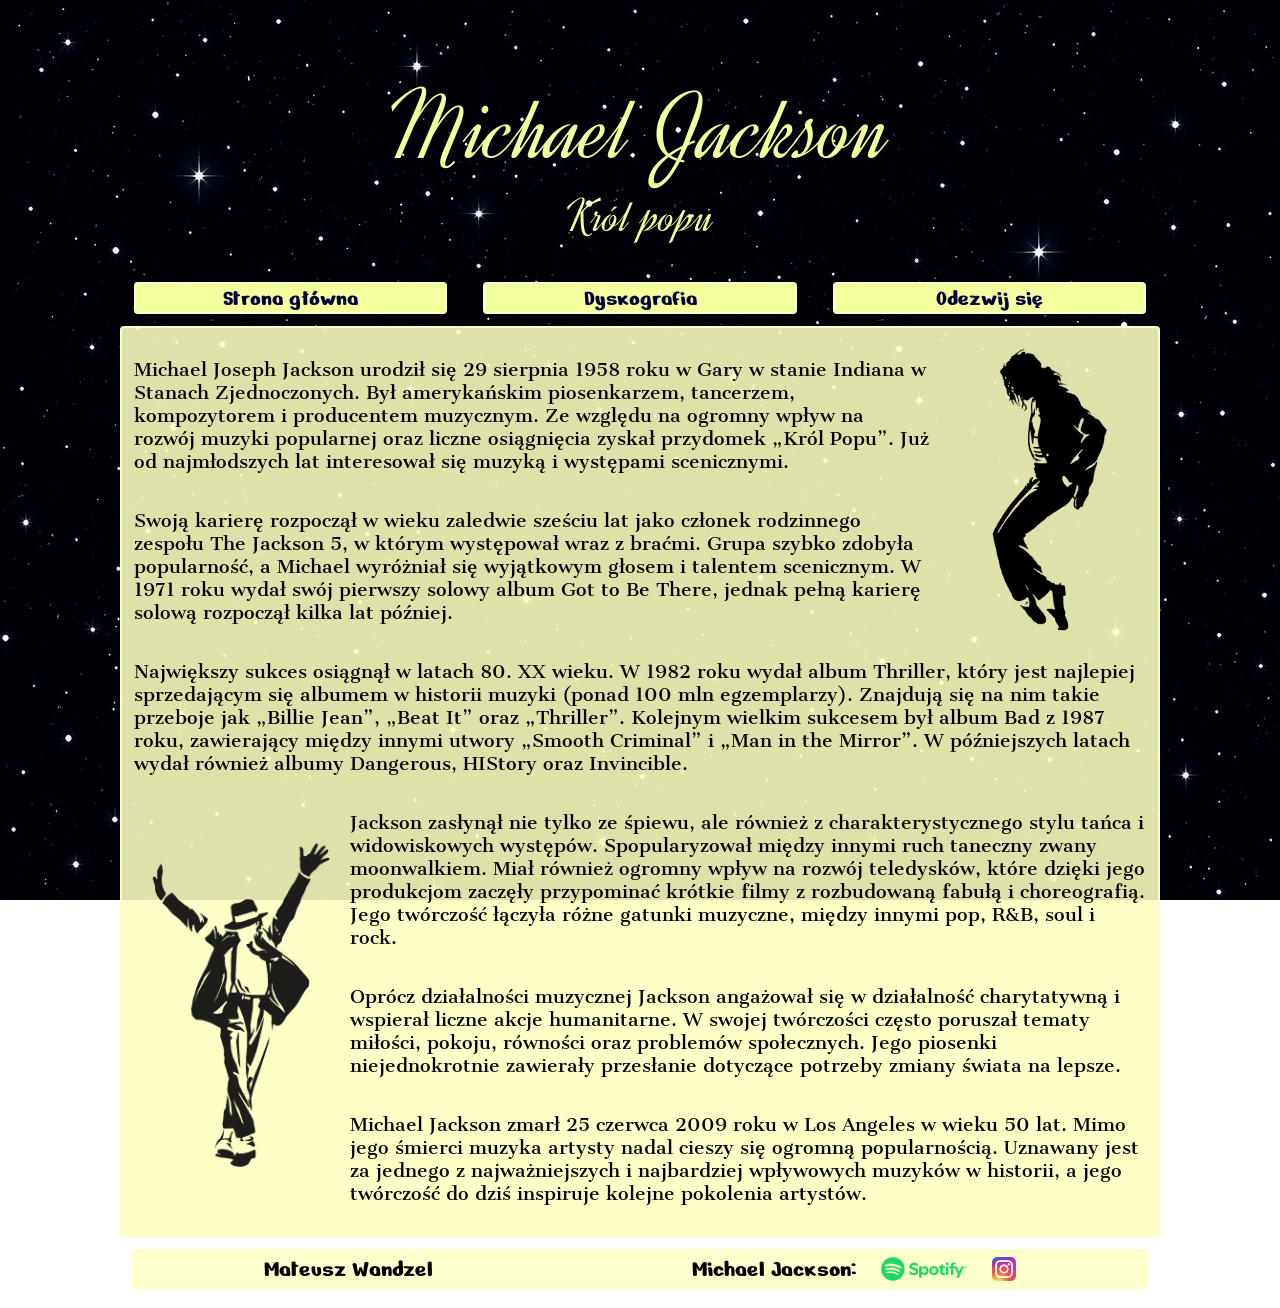
<file: index.html>
<!doctype html>
<html lang="pl">
  <head>
    <meta charset="UTF-8" />
    <meta name="viewport" content="width=device-width, initial-scale=1.0" />
    <title>Michael Jackson</title>
    <link rel="stylesheet" href="style.css" />
  </head>
  <body>
    <header>
      <div class="tytuł_układ">
        <h1>Michael Jackson</h1>
        <h4>Król popu</h4>
      </div>
    </header>
    <nav>
      <a href="index.html">Strona główna</a>
      <a href="dyskografia.html">Dyskografia</a>
      <a href="resp.html">Odezwij się</a>
    </nav>
    <div class="main-container">
      <div class="z-obrazkiem">
        <div class="akapity">
          <p>
            Michael Joseph Jackson urodził się 29 sierpnia 1958 roku w Gary w
            stanie Indiana w Stanach Zjednoczonych. Był amerykańskim
            piosenkarzem, tancerzem, kompozytorem i producentem muzycznym. Ze
            względu na ogromny wpływ na rozwój muzyki popularnej oraz liczne
            osiągnięcia zyskał przydomek „Król Popu”. Już od najmłodszych lat
            interesował się muzyką i występami scenicznymi.
          </p>
          <p>
            Swoją karierę rozpoczął w wieku zaledwie sześciu lat jako członek
            rodzinnego zespołu The Jackson 5, w którym występował wraz z braćmi.
            Grupa szybko zdobyła popularność, a Michael wyróżniał się wyjątkowym
            głosem i talentem scenicznym. W 1971 roku wydał swój pierwszy solowy
            album Got to Be There, jednak pełną karierę solową rozpoczął kilka
            lat później.
          </p>
        </div>
        <div class="obraz-tekst"><img src="albumy/toestand.png" /></div>
      </div>
      <p>
        Największy sukces osiągnął w latach 80. XX wieku. W 1982 roku wydał
        album Thriller, który jest najlepiej sprzedającym się albumem w historii
        muzyki (ponad 100 mln egzemplarzy). Znajdują się na nim takie przeboje
        jak „Billie Jean”, „Beat It” oraz „Thriller”. Kolejnym wielkim sukcesem
        był album Bad z 1987 roku, zawierający między innymi utwory „Smooth
        Criminal” i „Man in the Mirror”. W późniejszych latach wydał również
        albumy Dangerous, HIStory oraz Invincible.
      </p>
      <div class="z-obrazkiem">
        <div class="obraz-tekst"><img src="albumy/handsup.png" /></div>
        <div class="akapity">
          <p>
            Jackson zasłynął nie tylko ze śpiewu, ale również z
            charakterystycznego stylu tańca i widowiskowych występów.
            Spopularyzował między innymi ruch taneczny zwany moonwalkiem. Miał
            również ogromny wpływ na rozwój teledysków, które dzięki jego
            produkcjom zaczęły przypominać krótkie filmy z rozbudowaną fabułą i
            choreografią. Jego twórczość łączyła różne gatunki muzyczne, między
            innymi pop, R&B, soul i rock.
          </p>
          <p>
            Oprócz działalności muzycznej Jackson angażował się w działalność
            charytatywną i wspierał liczne akcje humanitarne. W swojej
            twórczości często poruszał tematy miłości, pokoju, równości oraz
            problemów społecznych. Jego piosenki niejednokrotnie zawierały
            przesłanie dotyczące potrzeby zmiany świata na lepsze.
          </p>
          <p>
            Michael Jackson zmarł 25 czerwca 2009 roku w Los Angeles w wieku 50
            lat. Mimo jego śmierci muzyka artysty nadal cieszy się ogromną
            popularnością. Uznawany jest za jednego z najważniejszych i
            najbardziej wpływowych muzyków w historii, a jego twórczość do dziś
            inspiruje kolejne pokolenia artystów.
          </p>
        </div>
      </div>
    </div>
    <footer>
      <div><p>Mateusz Wandzel</p></div>
      <div>
        <p>Michael Jackson:</p>
        <a
          href="https://open.spotify.com/artist/3fMbdgg4jU18AjLCKBhRSm"
          target="_blank"
        >
          <img src="spotify.png" height="24 px" width="auto" />
        </a>
        <a href="https://www.instagram.com/michaeljackson/" target="_blank">
          <img src="instagram.png" height="24 px" width="auto" />
        </a>
      </div>
    </footer>
  </body>
</html>
</file>
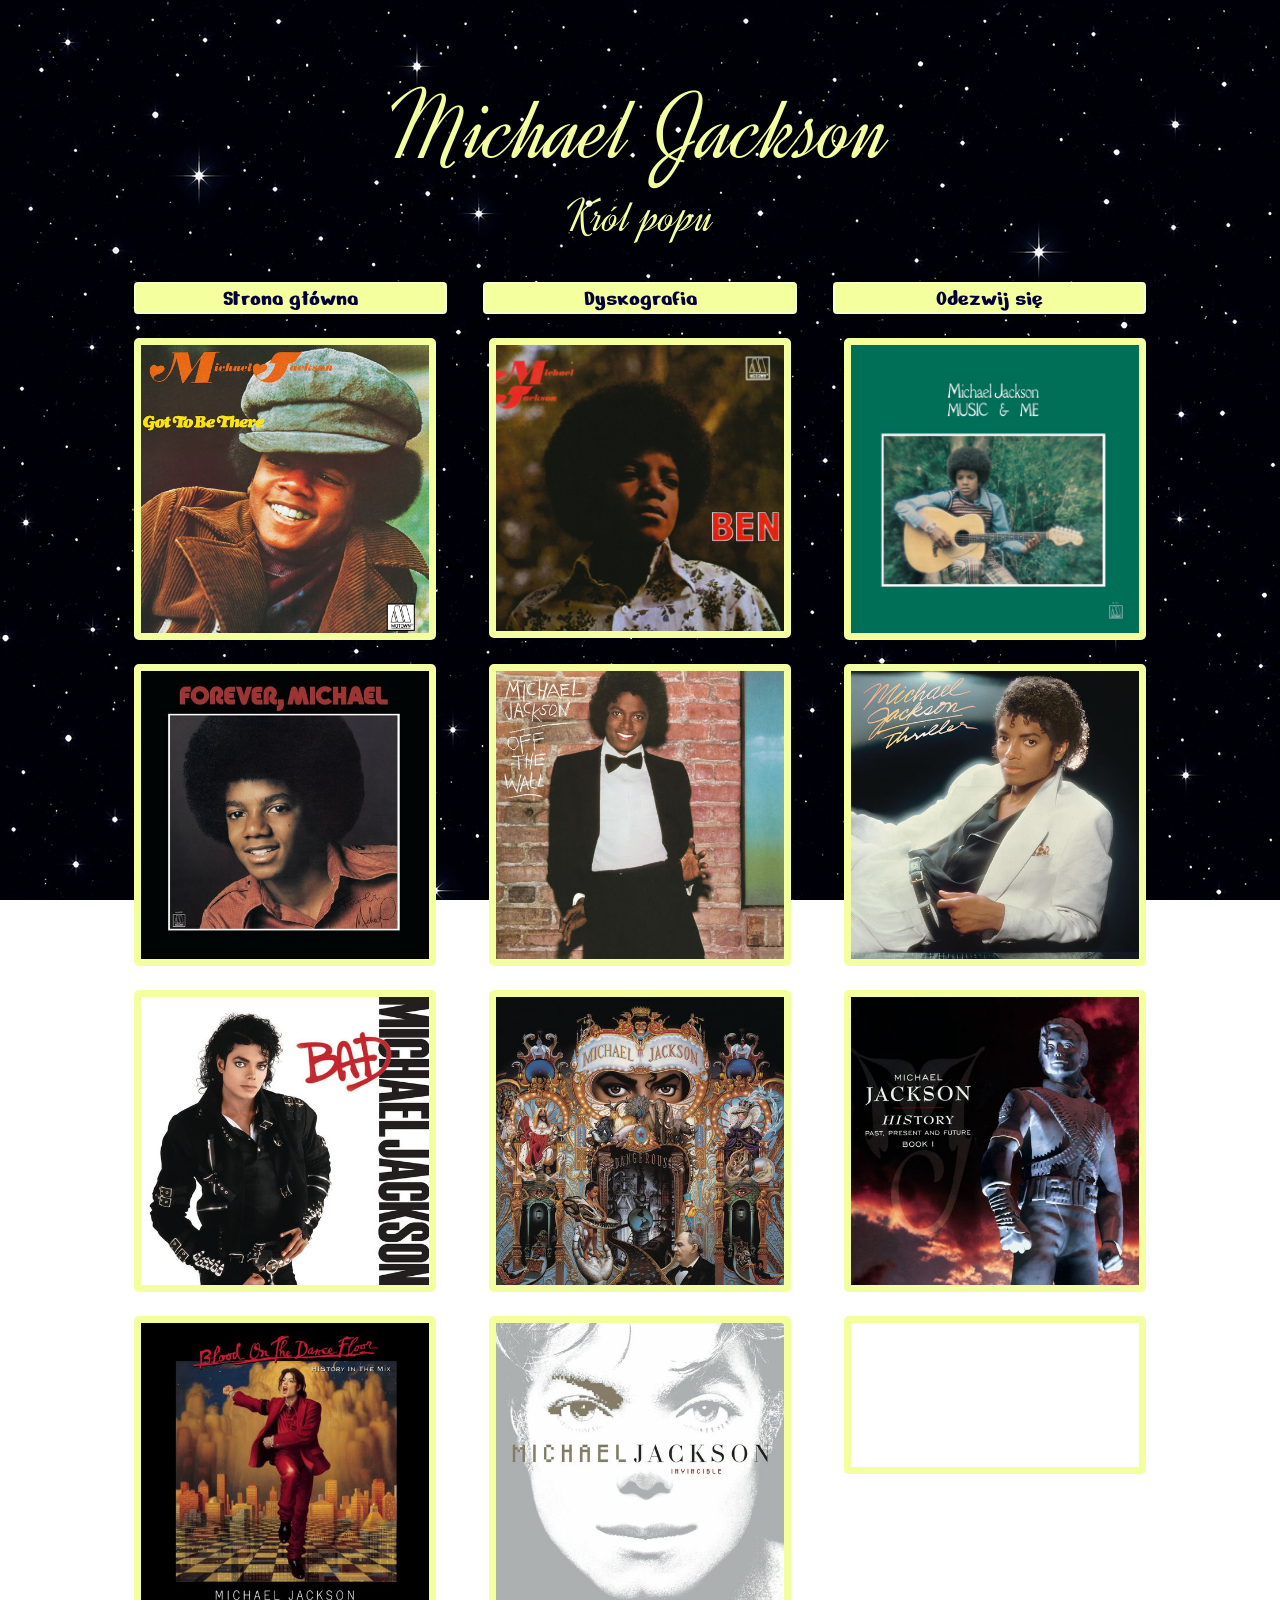
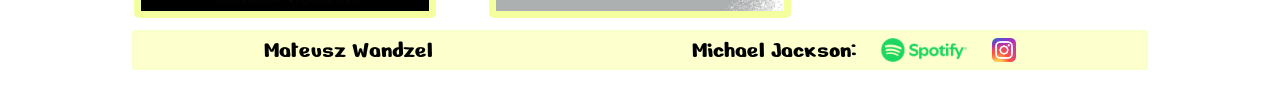
<file: dyskografia.html>
<!doctype html>
<html lang="pl">
  <head>
    <meta charset="UTF-8" />
    <meta name="viewport" content="width=device-width, initial-scale=1.0" />
    <title>Dyskografia</title>
    <link rel="stylesheet" href="style.css" />
  </head>
  <body>
    <header>
      <div class="tytuł_układ">
        <h1>Michael Jackson</h1>
        <h4>Król popu</h4>
      </div>
    </header>
    <nav>
      <a href="index.html">Strona główna</a>
      <a href="dyskografia.html">Dyskografia</a>
      <a href="resp.html">Odezwij się</a>
    </nav>
    <div class="galeria">
      <div onclick="otworzModal('modal-2')">
        <img src="albumy/gtbtac.jpg" />
      </div>
      <dialog id="modal-2">
        <div class="nazwa-i-x">
          <button class="zamknij" onclick="zamknijModal('modal-2')">✕</button>
          <h2 class="nazwa">Got to Be There</h2>
        </div>
        <div class="opis">
          <img src="albumy/gtbtac.jpg" />
          <ul>
            <li>Ain't No Sunshine</li>
            <li>I Wanna Be Where You Are</li>
            <li>Girl Don't Take Your Love from Me</li>
            <li>In Our Small Way</li>
            <li>Got to Be There</li>
            <li>Rockin' Robin</li>
            <li>Wings of My Love</li>
            <li>Maria (You Were the Only One)</li>
            <li>Love Is Here and Now You're Gone</li>
            <li>You've Got a Friend</li>
          </ul>
        </div>
      </dialog>
      <div onclick="otworzModal('modal-3')">
        <img src="albumy/benac.jpg" />
      </div>
      <dialog id="modal-3">
        <div class="nazwa-i-x">
          <button class="zamknij" onclick="zamknijModal('modal-3')">✕</button>
          <h2 class="nazwa">Ben</h2>
        </div>
        <div class="opis">
          <img src="albumy/benac.jpg" />
          <ul>
            <li>Ben</li>
            <li>Greatest Show on Earth</li>
            <li>People Make the World Go Round</li>
            <li>We've Got a Good Thing Going</li>
            <li>Everybody's Somebody's Fool</li>
            <li>My Girl</li>
            <li>What Goes Around Comes Around</li>
            <li>In Our Small Way</li>
            <li>Shoo-Be-Doo-Be-Doo-Da-Day</li>
            <li>You Can Cry on My Shoulder</li>
          </ul>
        </div>
      </dialog>
      <div onclick="otworzModal('modal-4')">
        <img src="albumy/mamac.jpg" />
      </div>
      <dialog id="modal-4">
        <div class="nazwa-i-x">
          <button class="zamknij" onclick="zamknijModal('modal-4')">✕</button>
          <h2 class="nazwa">Music & Me</h2>
        </div>
        <div class="opis">
          <img src="albumy/mamac.jpg" />
          <ul>
            <li>With a Child's Heart</li>
            <li>Up Again</li>
            <li>All the Things You Are</li>
            <li>Happy (Love Theme from Lady Sings the Blues)</li>
            <li>Too Young</li>
            <li>Doggin' Around</li>
            <li>Johnny Raven</li>
            <li>Euphoria</li>
            <li>Morning Glow</li>
            <li>Music and Me</li>
          </ul>
        </div>
      </dialog>
      <div onclick="otworzModal('modal-5')">
        <img src="albumy/foreverac.jpg" />
      </div>
      <dialog id="modal-5">
        <div class="nazwa-i-x">
          <button class="zamknij" onclick="zamknijModal('modal-5')">✕</button>
          <h2 class="nazwa">Forever, Michael</h2>
        </div>
        <div class="opis">
          <img src="albumy/foreverac.jpg" />
          <ul>
            <li>We're Almost There</li>
            <li>Take Me Back</li>
            <li>One Day in Your Life</li>
            <li>Cinderella Stay Awhile</li>
            <li>We've Got Forever</li>
            <li>Just a Little Bit of You</li>
            <li>You Are There</li>
            <li>Dapper-Dan</li>
            <li>Dear Michael</li>
            <li>I'll Come Home to You</li>
          </ul>
        </div>
      </dialog>
      <div onclick="otworzModal('modal-6')">
        <img src="albumy/otwac.jpg" />
      </div>
      <dialog id="modal-6">
        <div class="nazwa-i-x">
          <button class="zamknij" onclick="zamknijModal('modal-6')">✕</button>
          <h2 class="nazwa">Off The Wall</h2>
        </div>
        <div class="opis">
          <img src="albumy/otwac.jpg" />
          <ul>
            <li>Don't Stop 'Til You Get Enough</li>
            <li>Rock with You</li>
            <li>Workin' Day and Night</li>
            <li>Get on the Floor</li>
            <li>Off the Wall</li>
            <li>Girlfriend</li>
            <li>She's Out of My Life</li>
            <li>I Can't Help It</li>
            <li>It's the Falling in Love</li>
            <li>Burn This Disco Out</li>
          </ul>
        </div>
      </dialog>
      <div onclick="otworzModal('modal-7')">
        <img src="albumy/thrillerac.jpg" />
      </div>
      <dialog id="modal-7">
        <div class="nazwa-i-x">
          <button class="zamknij" onclick="zamknijModal('modal-7')">✕</button>
          <h2 class="nazwa">Thriller</h2>
        </div>
        <div class="opis">
          <img src="albumy/thrillerac.jpg" />
          <ul>
            <li>Wanna Be Startin' Somethin'</li>
            <li>Baby Be Mine</li>
            <li>The Girl Is Mine</li>
            <li>Thriller</li>
            <li>Beat It</li>
            <li>Billie Jean</li>
            <li>Human Nature</li>
            <li>P.Y.T. (Pretty Young Thing)</li>
            <li>The Lady in My Life</li>
          </ul>
        </div>
      </dialog>
      <div onclick="otworzModal('modal-1')">
        <img src="albumy/badac.jpg" />
      </div>
      <dialog id="modal-1">
        <div class="nazwa-i-x">
          <button class="zamknij" onclick="zamknijModal('modal-1')">✕</button>
          <h2 class="nazwa">Bad</h2>
        </div>
        <div class="opis">
          <img src="albumy/badac.jpg" />
          <ul>
            <li>Bad</li>
            <li>The Way You Make Me Feel</li>
            <li>Speed Demon</li>
            <li>Liberian Girl</li>
            <li>Just Good Friends</li>
            <li>Another Part of Me</li>
            <li>Man in the Mirror</li>
            <li>I Just Can't Stop Loving You</li>
            <li>Dirty Diana</li>
            <li>Smooth Criminal</li>
            <li>Leave Me Alone</li>
          </ul>
        </div>
      </dialog>
      <div onclick="otworzModal('modal-8')">
        <img src="albumy/dangerousac.jpg" />
      </div>
      <dialog id="modal-8">
        <div class="nazwa-i-x">
          <button class="zamknij" onclick="zamknijModal('modal-8')">✕</button>
          <h2 class="nazwa">Dangerous</h2>
        </div>
        <div class="opis">
          <img src="albumy/dangerousac.jpg" />
          <ul>
            <li>Jam</li>
            <li>Why You Wanna Trip on Me</li>
            <li>In the Closet</li>
            <li>She Drives Me Wild</li>
            <li>Remember the Time</li>
            <li>Can't Let Her Get Away</li>
            <li>Heal the World</li>
            <li>Black or White</li>
            <li>Who Is It</li>
            <li>Give In to Me</li>
            <li>Will You Be There</li>
            <li>Keep the Faith</li>
            <li>Gone Too Soon</li>
            <li>Dangerous</li>
          </ul>
        </div>
      </dialog>
      <div onclick="otworzModal('modal-9')">
        <img src="albumy/histac.jpg" />
      </div>
      <dialog id="modal-9">
        <div class="nazwa-i-x">
          <button class="zamknij" onclick="zamknijModal('modal-9')">✕</button>
          <h2 class="nazwa">HIStory</h2>
        </div>
        <div class="opis">
          <img src="albumy/histac.jpg" />
          <ul>
            <li>Scream</li>
            <li>They Don't Care About Us</li>
            <li>Stranger in Moscow</li>
            <li>This Time Around</li>
            <li>Earth Song</li>
            <li>D.S.</li>
            <li>Money</li>
            <li>Come Together</li>
            <li>You Are Not Alone</li>
            <li>Childhood</li>
            <li>Tabloid Junkie</li>
            <li>2 Bad</li>
            <li>History</li>
            <li>Little Susie</li>
            <li>Smile</li>
          </ul>
        </div>
      </dialog>
      <div onclick="otworzModal('modal-10')">
        <img src="albumy/botdfac.jpg" />
      </div>
      <dialog id="modal-10">
        <div class="nazwa-i-x">
          <button class="zamknij" onclick="zamknijModal('modal-10')">✕</button>
          <h2 class="nazwa">Blood on the Dance Floor</h2>
          <h3>HIStory in the Mix</h3>
        </div>
        <div class="opis">
          <img src="albumy/botdfac.jpg" />
          <ul>
            <li>Blood on the Dance Floor</li>
            <li>Ghosts</li>
            <li>Is It Scary</li>
            <li>Scream Louder</li>
            <li>Money (Fire Island Radio Edit)</li>
            <li>2 Bad (Refugee Camp Mix)</li>
            <li>Stranger in Moscow (Tee's In-House Club Mix)</li>
            <li>This Time Around (D.M. Radio Mix)</li>
            <li>Earth Song (Hani's Club Experience)</li>
            <li>You Are Not Alone (Classic Club Mix)</li>
            <li>HIStory (Tony Moran's HIStory Lesson)</li>
            <li>Ghosts (Mousse T's Club Mix)</li>
            <li>Is It Scary (Deep Dish Dark and Scary Remix)</li>
          </ul>
        </div>
      </dialog>
      <div onclick="otworzModal('modal-11')">
        <img src="albumy/invinac.jpg" />
      </div>
      <dialog id="modal-11">
        <div class="nazwa-i-x">
          <button class="zamknij" onclick="zamknijModal('modal-11')">✕</button>
          <h2 class="nazwa">Invincible</h2>
        </div>
        <div class="opis">
          <img src="albumy/invinac.jpg" />
          <ul>
            <li>Unbreakable</li>
            <li>Heartbreaker</li>
            <li>Invincible</li>
            <li>Break of Dawn</li>
            <li>Heaven Can Wait</li>
            <li>You Rock My World</li>
            <li>Butterflies</li>
            <li>Speechless</li>
            <li>2000 Watts</li>
            <li>You Are My Life</li>
            <li>Privacy</li>
            <li>Don't Walk Away</li>
            <li>Whatever Happens</li>
            <li>Threatened</li>
          </ul>
        </div>
      </dialog>
      <div>
        <video autoplay muted loop playsinline>
          <source src="video/thriller_dance.mp4" type="video/mp4" />
        </video>
      </div>
    </div>
    <footer>
      <div><p>Mateusz Wandzel</p></div>
      <div>
        <p>Michael Jackson:</p>
        <a
          href="https://open.spotify.com/artist/3fMbdgg4jU18AjLCKBhRSm"
          target="_blank"
        >
          <img src="spotify.png" height="24 px" width="auto" />
        </a>
        <a href="https://www.instagram.com/michaeljackson/" target="_blank">
          <img src="instagram.png" height="24 px" width="auto" />
        </a>
      </div>
    </footer>
    <script src="js/main.js"></script>
  </body>
</html>
</file>
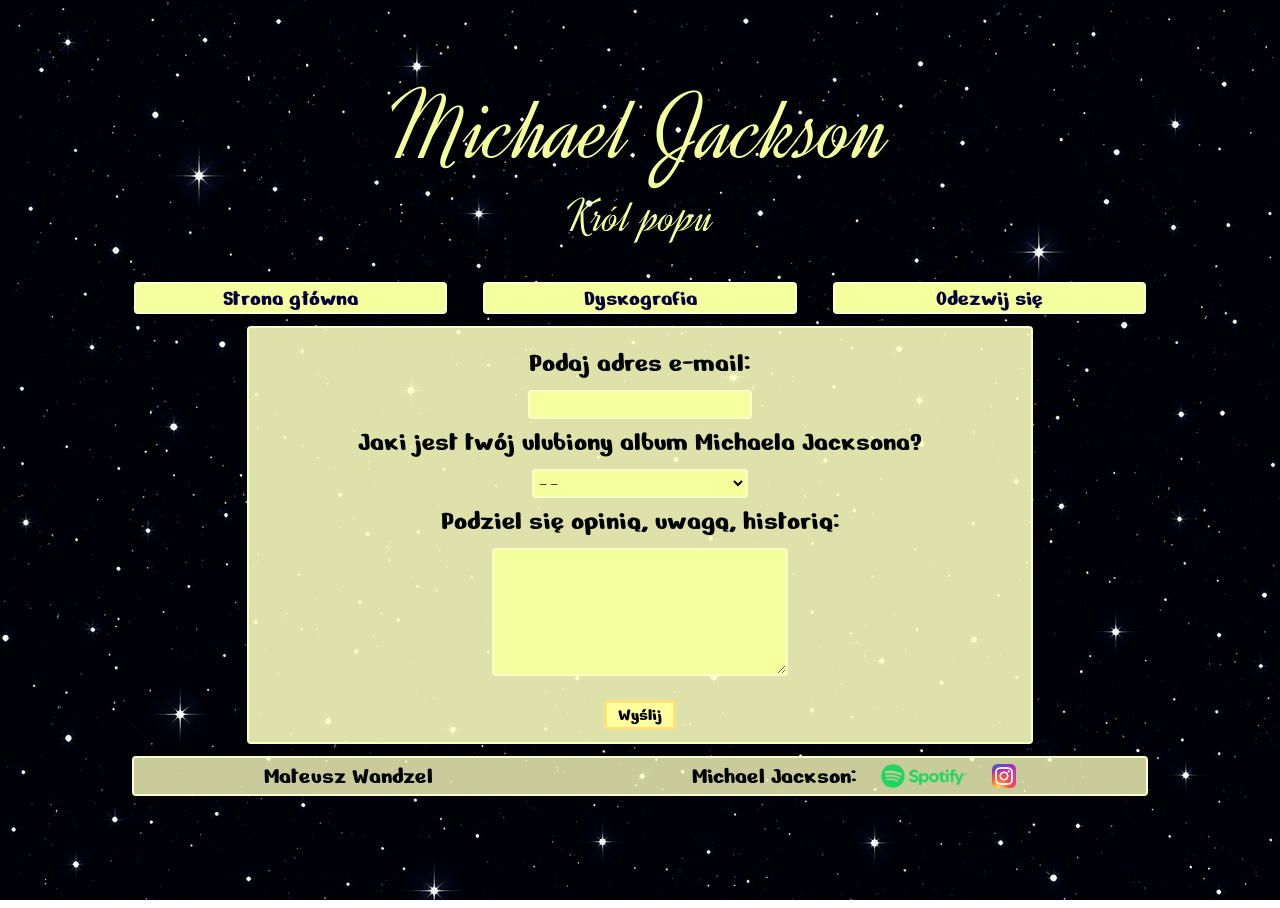
<file: resp.html>
<!doctype html>
<html lang="pl">
  <head>
    <meta charset="UTF-8" />
    <meta name="viewport" content="width=device-width, initial-scale=1.0" />
    <title>Kontakt</title>
    <link rel="stylesheet" href="style.css" />
  </head>
  <body>
    <header>
      <div class="tytuł_układ">
        <h1>Michael Jackson</h1>
        <h4>Król popu</h4>
      </div>
    </header>
    <nav>
      <a href="index.html">Strona główna</a>
      <a href="dyskografia.html">Dyskografia</a>
      <a href="resp.html">Odezwij się</a>
    </nav>
    <form>
      <label class="pytanie" for="mail">Podaj adres e-mail:</label>
      <input type="email" required id="mail" />
      <label class="pytanie" for="alb">
        Jaki jest twój ulubiony album Michaela Jacksona?
      </label>
      <select required id="alb">
        <option value="" disabled selected hidden>--</option>
        <option>Got to Be There</option>
        <option>Ben</option>
        <option>Music & Me</option>
        <option>Forever, Michael</option>
        <option>Off The Wall</option>
        <option>Thriller</option>
        <option>Bad</option>
        <option>Dangerous</option>
        <option>HIStory</option>
        <option>Blood on the Dance Floor</option>
        <option>Invincible</option>
        <option>Michael</option>
        <option>Xscape</option>
      </select>
      <label class="pytanie" for="oth"
        >Podziel się opinią, uwagą, historią:</label
      >
      <textarea id="oth"></textarea>
      <button type="submit">Wyślij</button>
    </form>
    <footer>
      <div><p>Mateusz Wandzel</p></div>
      <div>
        <p>Michael Jackson:</p>
        <a
          href="https://open.spotify.com/artist/3fMbdgg4jU18AjLCKBhRSm"
          target="_blank"
        >
          <img src="spotify.png" height="24 px" width="auto" />
        </a>
        <a href="https://www.instagram.com/michaeljackson/" target="_blank">
          <img src="instagram.png" height="24 px" width="auto" />
        </a>
      </div>
    </footer>
  </body>
</html>
</file>
<file: style.css>
html {
  background-image: url("tło.png");
  background-attachment: fixed;
  height: 100vh;
}
body {
  gap: 12px;
  display: flex;
  flex-direction: column;
  align-items: center;
  height: 100vh;
  color: #000000;
}
body:has(dialog[open]) {
  overflow: hidden;
}
nav {
  font-family: "nawig", sans-serif;
  font-size: 23px;
  width: 80%;
  gap: 36px;
  display: flex;
  flex-direction: row;
  justify-content: space-between;
  a {
    flex: 1;
    height: 6hv;
    display: flex;
    align-items: center;
    justify-content: center;
    background-color: #f4ff9d;
    border: 2px solid #f9ffc9;
    border-radius: 4px;
    text-decoration: none;
    color: #050039;
  }
}
footer {
  font-family: "nawig", sans-serif;
  font-size: 24px;
  width: 80%;
  height: 36px;
  margin-bottom: 12px;
  background-color: #fdffc0cb;
  border: 2px solid #f9ffc9;
  border-radius: 4px;
  display: flex;
  align-items: center;
  justify-content: space-around;
  div {
    display: flex;
    align-items: center;
    justify-content: flex-end;
    gap: 24px;
  }
  a {
    height: 24px;
  }
}
.main-container {
  height: auto;
  width: 80%;
  font-family: "tekst", sans-serif;
  font-size: 18px;
  padding: 12px;
  background-color: #fdffc0e1;
  border: 2px solid #f9ffc9;
  border-radius: 4px;
  display: flex;
  justify-content: space-around;
  flex-direction: column;
}
.z-obrazkiem {
  display: flex;
  flex-direction: row;
  align-items: stretch;
  .akapity {
    flex: 1;
    display: flex;
    flex-direction: column;
  }
  .obraz-tekst {
    width: 216px;
    position: relative;
    flex-shrink: 0;
  }
  .obraz-tekst img {
    position: absolute;
    top: 0;
    left: 0;
    width: 100%;
    height: 100%;
    object-fit: contain;
  }
}
.galeria {
  height: auto;
  width: 80%;
  row-gap: 24px;
  column-gap: 24px;
  font-family: "tekst", sans-serif;
  font-size: 14px;
  display: flex;
  justify-content: space-between;
  flex-wrap: wrap;
  margin-top: 12px;
  img {
    width: 288px;
    z-index: 1;
    display: block;
    height: auto;
    border: 7px solid #f4ff9d;
    border-radius: 5px;
  }
  video {
    width: 288px;
    z-index: 1;
    display: block;
    height: auto;
    border: 7px solid #f4ff9d;
    border-radius: 5px;
  }
  dialog[open] {
    display: flex;
    flex-direction: column;
    justify-content: space-between;
    align-items: center;
    border: 7px solid #f4ff9d;
    border-radius: 12px;
    background-color: #fdffc0cb;
    padding: 24px;
    max-width: 800px;
    width: 90%;
    .nazwa-i-x {
      width: 100%;
      box-sizing: border-box;
      display: flex;
      flex-direction: column;
      align-items: flex-end;
      .nazwa {
        font-family: "tekst", sans-serif;
        width: 100%;
        text-align: center;
        font-size: 36px;
        margin-top: 0px;
        margin-bottom: 12px;
      }
      h3 {
        width: 100%;
        text-align: center;
        margin-top: 0px;
      }
      button {
        display: flex;
        justify-content: flex-end;
        width: 28px;
        margin-bottom: 0px;
        margin-right: 0px;
      }
    }
    .opis {
      display: flex;
      flex-direction: row;
      align-items: center;
      font-family: "tekst", sans-serif;
      margin-left: 24px;
      width: auto;
      img {
        width: 300px;
        height: auto;
        border: 7px solid #f4ff9d;
        border-radius: 5px;
      }
      ul {
        min-width: 300px;
        width: auto;
        margin-left: 24px;
        column-width: 20%;
      }
    }
  }
  dialog::backdrop {
    background-color: rgba(0, 0, 0, 0.75);
    backdrop-filter: blur(6px);
  }
}
form {
  height: auto;
  width: 60%;
  padding: 12px;
  background-color: #fdffc0e1;
  border: 2px solid #f9ffc9;
  border-radius: 4px;
  display: flex;
  flex-direction: column;
  align-items: center;
  .pytanie {
    margin-top: 6px;
    margin-bottom: 6px;
    font-size: 28px;
    font-family: "nawig", sans-serif;
    text-align: center;
  }
  input {
    margin-top: 4px;
    background-color: #f4ff9d;
    border: 2px solid #f9ffc9;
    border-radius: 4px;
    height: auto;
    width: 216px;
    font-family: "tekst", sans-serif;
    font-size: 18px;
  }
  select {
    margin-top: 4px;
    background-color: #f4ff9d;
    border: 2px solid #f9ffc9;
    border-radius: 4px;
    height: auto;
    width: 216px;
    font-family: "tekst", sans-serif;
    font-size: 18px;
  }
  textarea {
    margin-top: 4px;
    background-color: #f4ff9d;
    border: 2px solid #f9ffc9;
    border-radius: 4px;
    height: 120px;
    width: 288px;
    font-family: "tekst", sans-serif;
    font-size: 18px;
  }
  button {
    margin-top: 24px;
    background-color: #ffff9d;
    border: 3px solid #ffe07c;
    border-radius: 4px;
    height: auto;
    width: 72px;
    font-family: "nawig", sans-serif;
    font-size: 18px;
  }
}
.tytuł_układ {
  font-family: "tytul", sans-serif;
  color: #f4ff9d;
  font-size: 48px;
  display: flex;
  column-gap: 0;
  h1 {
    margin-bottom: 0;
  }
  h4 {
    margin-top: 0;
    margin-bottom: 24px;
  }
  flex-direction: column;
  align-items: center;
  justify-content: center;
  text-align: center;
}
.zapychacz {
  height: 0p;
  display: flex;
  flex-basis: 100%;
}
.zamknij {
  float: right;
  background: none;
  border: none;
  color: rgb(194, 149, 0);
  font-size: 20px;
  cursor: pointer;
}
@font-face {
  font-family: "tytul";
  src: url("fonts/Dynalight/Dynalight-Regular.ttf ") format("truetype");
  font-weight: 600;
}
@font-face {
  font-family: "nawig";
  src: url("fonts/Nerko-one/NerkoOne-Regular.ttf") format("truetype");
  font-weight: 600;
}
@font-face {
  font-family: "tekst";
  src: url("fonts/CantataOne-Regular.ttf") format("truetype");
}
@media (max-width: 768px) {
  .galeria {
    img {
      width: 264px;
    }
    video {
      width: 264px;
    }
  }
}
@media (max-width: 426px) {
  nav {
    display: flex;
    flex-direction: column;
    gap: 12px;
    width: 90%;
  }
  footer {
    display: flex;
    flex-direction: column;
    height: auto;
    width: 90%;
  }
  form {
    width: 90%;
  }
  .galeria {
    width: 90%;
    justify-content: center;
  }
  dialog[open] {
    display: flex;
    flex-direction: column;
    justify-content: center;
    align-items: center;
    padding: 12px;
    max-width: 300px;
    width: 80%;
    .nazwa-i-x {
      width: 100%;
      box-sizing: border-box;
      display: flex;
      flex-direction: column;
      align-items: flex-end;
    }
    .opis {
      display: flex;
      flex-wrap: wrap;
      justify-content: center;
      margin-left: 0px;
      height: auto;
      img {
        width: 144px;
        border: 7px solid #f4ff9d;
        border-radius: 5px;
      }
      ul {
        width: auto;
        padding: 2px;
        margin-left: 0px;
        column-width: 20%;
      }
    }
  }
  .z-obrazkiem {
    display: flex;
    flex-direction: column;
  }
  .obraz-tekst {
    width: 0px;
    height: 0px;
  }
  .akapity {
    width: 90%;
  }
}
</file>
